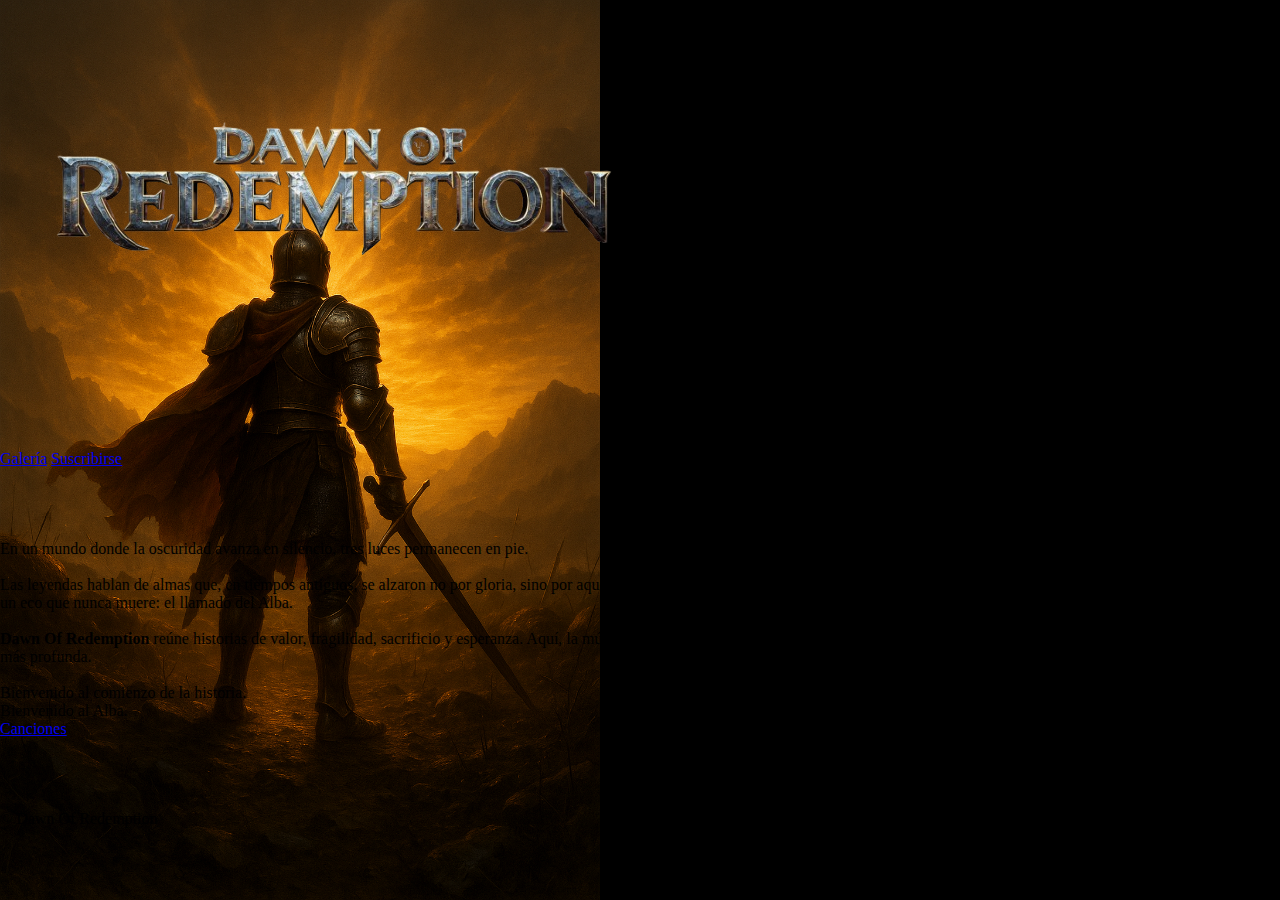
<file: webMovil/index.html>
<!DOCTYPE html>
<html lang="es">
  <head>
    <meta charset="UTF-8" />
    <meta
      name="viewport"
      content="width=device-width, initial-scale=1.0, maximum-scale=1.0"
    />
    <link
      href="https://fonts.googleapis.com/css2?family=Cinzel+Decorative:wght@700&display=swap"
      rel="stylesheet"
    />

    <title>Dawn Of Redemption • Mobile</title>

    <link rel="stylesheet" href="./css/movil.css" />
    <script src="./src/script.js" defer></script>
  </head>
  <body>
    <header>
      <img src="./css/img/titulo.png" alt="Dawn Of Redemption" class="logo" />
    </header>

    <nav>
      <a href="./html/galeria.html">Galería</a>
      <a href="./html/suscribete.html">Suscribirse</a>
    </nav>

    <main>
      <div class="intro-texto">
        <p>
          En un mundo donde la oscuridad avanza en silencio, tres luces
          permanecen en pie.<br /><br />
          Las leyendas hablan de almas que, en tiempos antiguos, se alzaron no
          por gloria, sino por aquello que aún merecía ser protegido. En las
          grietas de la noche, donde nacen las batallas invisibles, surge un eco
          que nunca muere: el llamado del Alba.<br /><br />
          <b>Dawn Of Redemption</b> reúne historias de valor, fragilidad,
          sacrificio y esperanza. Aquí, la música no solo se escucha: se vive,
          se siente, y guía el corazón hacia la luz que resiste incluso en la
          sombra más profunda.<br /><br />
          Bienvenido al comienzo de la historia.<br />
          Bienvenido al Alba.
        </p>
      </div>
      <a href="./html/canciones.html" class="barra-seccion">Canciones</a>
    </main>

    <footer>© Dawn Of Redemption</footer>
  </body>
</html>
</file>
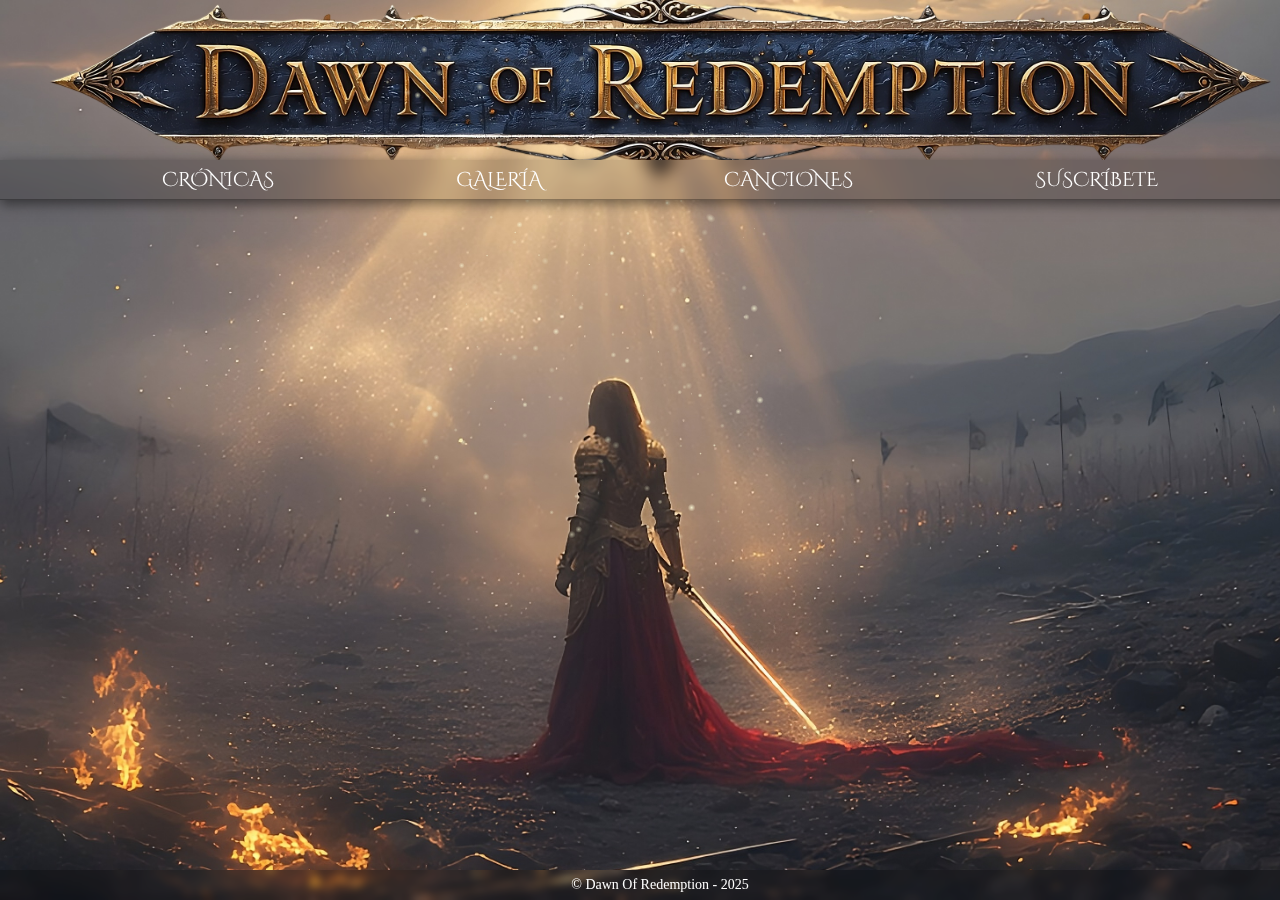
<file: webPc/index.html>
<!DOCTYPE html>
<html lang="es">
  <head>
    <meta charset="UTF-8" />
    <meta name="viewport" content="width=device-width, initial-scale=1.0" />

    <!-- CSS -->
    <link rel="stylesheet" href="./css/index.css" />

    <!-- Tipografía medieval -->
    <link
      href="https://fonts.googleapis.com/css2?family=Cinzel+Decorative:wght@700&display=swap"
      rel="stylesheet"
    />

    <title>Oficial Web Site</title>

    <script src="./src/script.js" defer></script>
  </head>
  <body>
    <!-- Partículas sobre el fondo -->
    <canvas id="particulas"></canvas>

    <header>
      <img
        src="./css/img/titulo.png"
        alt="Dawn Of Redemption"
        class="logo-titulo"
      />
    </header>

    <nav>
      <ul>
        <li>
          <a href="#" data-url="./html/cronicas.html" class="texto-oro"
            >Crónicas</a
          >
        </li>
        <li>
          <a href="#" data-url="./html/galeria.html" class="texto-oro"
            >Galería</a
          >
        </li>
        <li>
          <a href="#" data-url="./html/canciones.html" class="texto-oro"
            >Canciones</a
          >
        </li>
        <li>
          <a href="#" data-url="./html/suscribete.html" class="texto-oro"
            >Suscríbete</a
          >
        </li>
      </ul>
    </nav>

    <main>
      <iframe id="contenido"></iframe>
    </main>

    <footer>
      <p>© Dawn Of Redemption - 2025</p>
    </footer>
  </body>
</html>
</file>
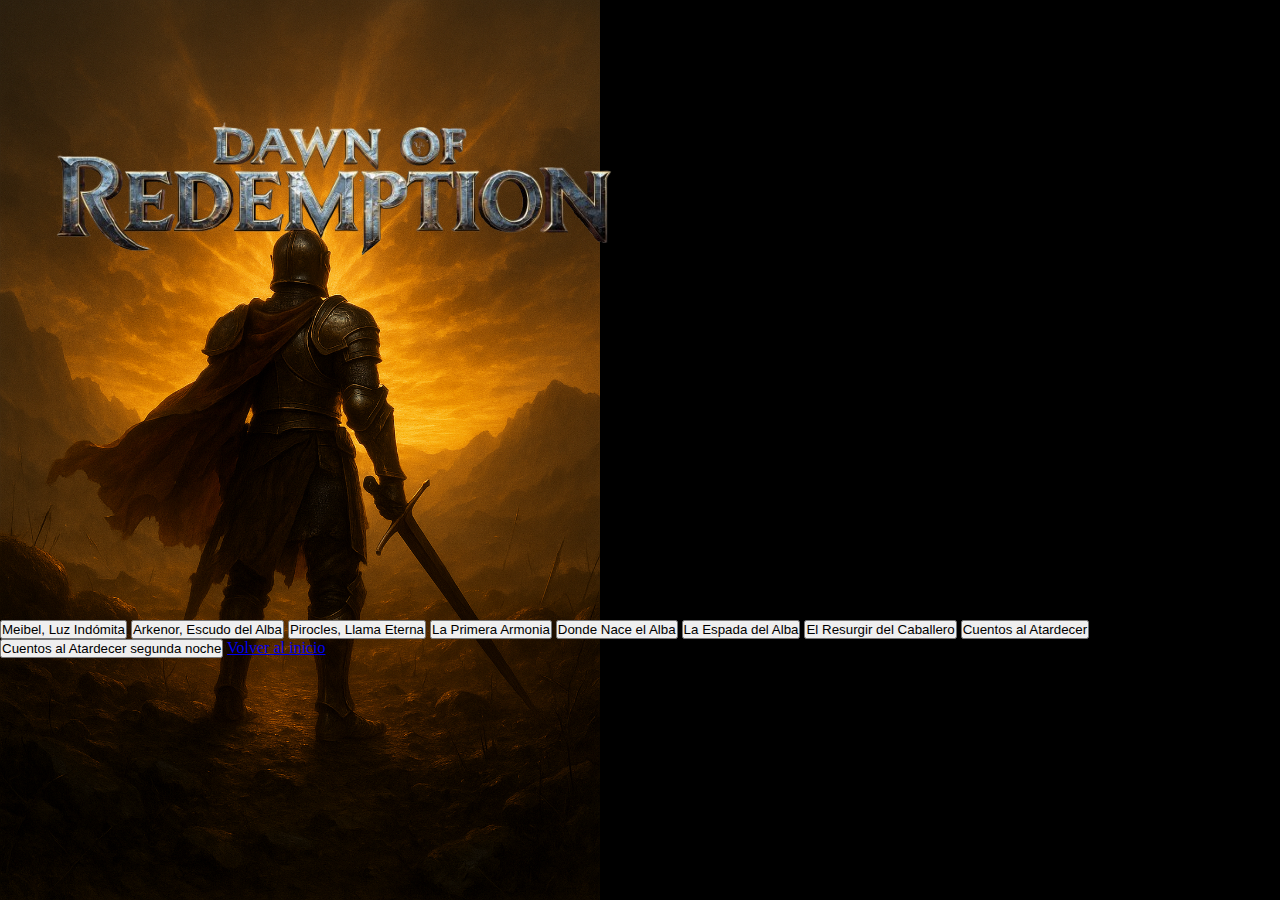
<file: webMovil/html/cronicas.html>
<!DOCTYPE html>
<html lang="es">
  <head>
    <meta charset="UTF-8" />
    <meta name="viewport" content="width=device-width, initial-scale=1.0" />

    <link
      href="https://fonts.googleapis.com/css2?family=Cinzel+Decorative:wght@700&display=swap"
      rel="stylesheet"
    />

    <!-- RUTA CORREGIDA: solo un nivel atrás ../  -->
    <link rel="stylesheet" href="../css/movil.css" />
    <script src="../src/script.js" defer></script>
    <script src="../src/cronicas.js" defer></script>

    <title>Crónicas</title>
  </head>

  <body>
    <header>
      <img src="../css/img/titulo.png" alt="Dawn Of Redemption" class="logo" />
    </header>

    <main class="cronicas-main">
      <!-- LISTA DE HISTORIAS -->
      <div id="listaHistorias" class="cronicas-lista">
        <button data-historia="cronicas/meibel.txt" class="btn-cronica">
          Meibel, Luz Indómita
        </button>

        <button data-historia="cronicas/arkenor.txt" class="btn-cronica">
          Arkenor, Escudo del Alba
        </button>

        <button data-historia="cronicas/pirocles.txt" class="btn-cronica">
          Pirocles, Llama Eterna
        </button>

        <button data-historia="cronicas/armonia.txt" class="btn-cronica">
          La Primera Armonia
        </button>

        <button data-historia="cronicas/alba.txt" class="btn-cronica">
          Donde Nace el Alba
        </button>

        <button data-historia="cronicas/espada.txt" class="btn-cronica">
          La Espada del Alba
        </button>

        <button data-historia="cronicas/resurgir.txt" class="btn-cronica">
          El Resurgir del Caballero
        </button>

        <button data-historia="cronicas/atardecer.txt" class="btn-cronica">
          Cuentos al Atardecer
        </button>

        <button data-historia="cronicas/atardecer2.txt" class="btn-cronica">
          Cuentos al Atardecer segunda noche
        </button>

        <a href="../index.html" class="btn-volver-index">Volver al inicio</a>
      </div>

      <!-- TEXTO HISTORIA -->
      <div id="contenidoHistoria" class="cronicas-contenido"></div>

      <!-- BOTÓN VOLVER A LISTA -->
      <button id="btnVolverLista" class="btn-volver-lista" hidden>
        ← Volver a historias
      </button>
    </main>
  </body>
</html>
</file>
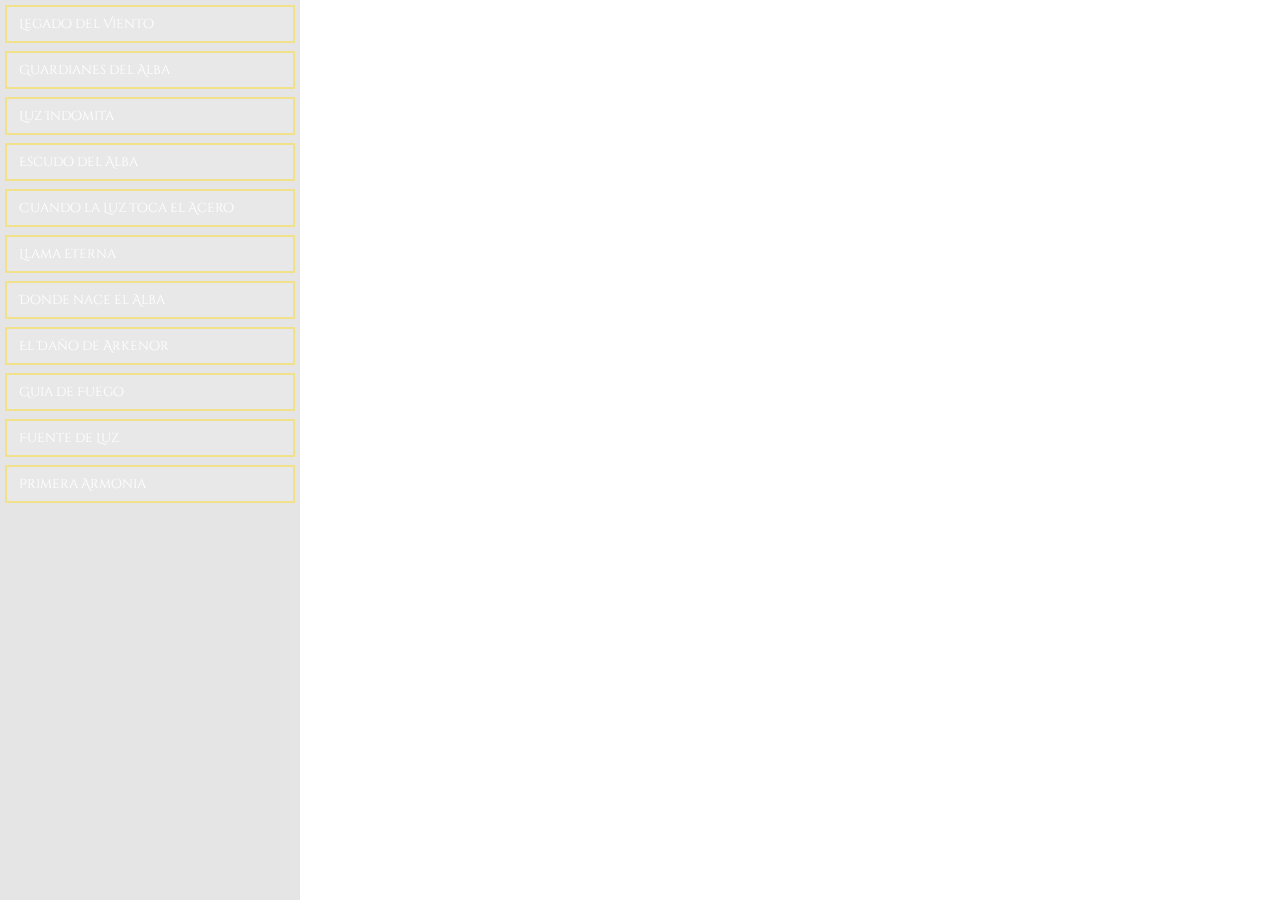
<file: webPc/html/canciones.html>
<!DOCTYPE html>
<html lang="es">
  <head>
    <meta charset="UTF-8" />
    <meta name="viewport" content="width=device-width, initial-scale=1.0" />
    <link
      href="https://fonts.googleapis.com/css2?family=Cinzel+Decorative:wght@700&display=swap"
      rel="stylesheet"
    />

    <link rel="stylesheet" href="../css/canciones.css" />
    <script src="../src/canciones.js" defer></script>
    <title>Canciones</title>
  </head>

  <body>
    <div class="contenedor-canciones">
      <!-- Lista de botones -->
      <aside class="barra-lateral" id="listaCanciones"></aside>
      <!-- JS inserta los botones -->
      <!-- Visor del video -->
      <section class="visor">
        <iframe
          id="videoActual"
          src=""
          allow="autoplay; encrypted-media; fullscreen"
          allowfullscreen
          referrerpolicy="origin-when-cross-origin"
        ></iframe>
      </section>
    </div>
  </body>
</html>
</file>
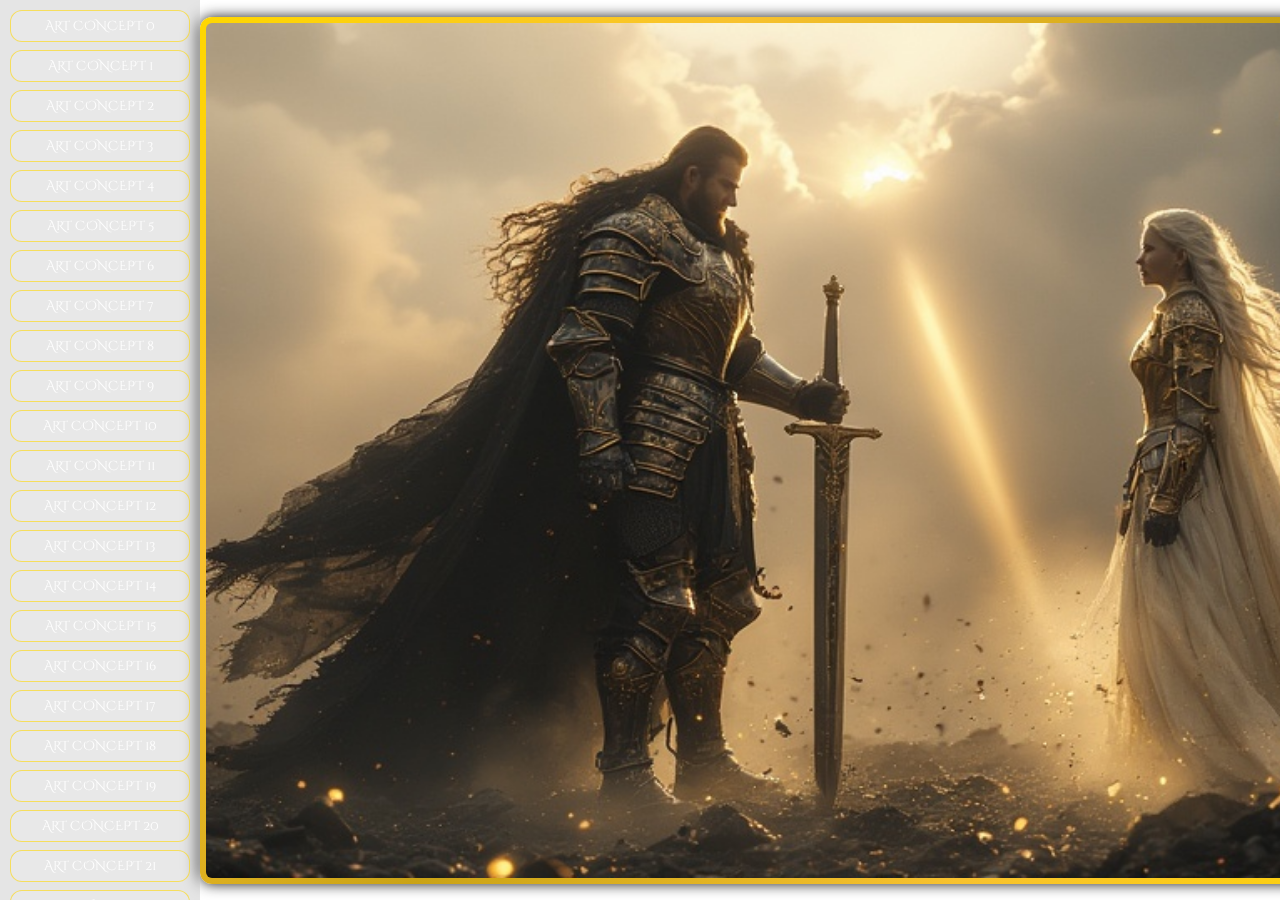
<file: webPc/html/galeria.html>
<!DOCTYPE html>
<html lang="es">
  <head>
    <meta charset="UTF-8" />
    <meta name="viewport" content="width=device-width, initial-scale=1.0" />
    <link rel="stylesheet" href="../css/galeria.css" />
    <!-- Tipografía medieval -->
    <link
      href="https://fonts.googleapis.com/css2?family=Cinzel+Decorative:wght@700&display=swap"
      rel="stylesheet"
    />
    <script src="../src/galeria.js" defer></script>
    <title>Galería</title>
  </head>
  <body>
    <div class="contenedor-galeria">
      <!-- Panel lateral con los botones -->
      <aside class="barra-lateral" id="listaImagenes">
        <!-- JS inserta los botones automáticamente -->
      </aside>

      <!-- Zona donde se carga la imagen seleccionada -->
      <section class="visor">
        <img id="imagenActual" alt="Selecciona una imagen" />
      </section>
    </div>
  </body>
</html>
</file>
<file: webMovil/css/movil.css>
* {
  margin: 0;
  padding: 0;
  box-sizing: border-box;
}

body {
  background-color: black;
  background-image: url(./img/logoFondo.png);
  background-repeat: no-repeat;
  background-size: contain;
  min-height: 100vh;
  display: grid;
}
</file>
<file: webPc/css/canciones.css>
/* BODY con fondo transparente */
body {
  background: transparent;
  margin: 0;
  padding: 0;
  overflow: hidden;
  font-family: "Cinzel Decorative", serif;
}

/* GRID */
.contenedor-canciones {
  display: grid;
  grid-template-columns: 300px 1fr;
  height: 100vh;
}

/* BARRA LATERAL */
.barra-lateral {
  background: rgba(0, 0, 0, 0.1);
  backdrop-filter: blur(4px);
  padding: 5px;
  overflow-y: auto;

  display: flex;
  flex-direction: column;
  gap: 8px;
  /* scroll transparente */
  scrollbar-width: thin;
  scrollbar-color: rgba(255, 255, 255, 0.3) transparent;
}

.barra-lateral::-webkit-scrollbar {
  width: 10px;
  background: transparent;
}
.barra-lateral::-webkit-scrollbar-thumb {
  background: rgba(255, 255, 255, 0.3);
  border-radius: 2px;
}
.barra-lateral::-webkit-scrollbar-thumb:hover {
  background: rgba(255, 215, 0, 0.6);
}

/* BOTONES */
.barra-lateral button {
  background: rgba(255, 255, 255, 0.1);
  border: 2px solid rgba(255, 215, 0, 0.4);
  color: white;
  padding: 8px 12px;
  cursor: pointer;
  transition: 0.3s;
  font-family: "Cinzel Decorative", serif;
  white-space: nowrap;
  width: 100%;
  text-align: left;
}

.barra-lateral button.activo {
  background: rgba(255, 215, 0, 0.6);
  color: black;
  font-weight: bold;
  border: 1px solid gold;
}

.barra-lateral button:hover {
  background: rgba(255, 215, 0, 0.4);
  color: black;
}

/* VISOR DE VIDEO */
.visor {
  display: flex;
  justify-content: center;
  align-items: center;
}

.visor iframe {
  width: 75%;
  height: 100%;
  border: none;
  border-radius: 2px;
}
</file>
<file: webPc/css/galeria.css>
/* Fondo transparente para que se vea el fondo del index */
body {
  background: transparent;
  margin: 0;
  padding: 0;
  overflow: hidden;
  font-family: "Cinzel Decorative", serif;
}

.contenedor-galeria {
  display: grid;
  grid-template-columns: 200px 1fr; /* 200px panel lateral - resto visor */
  height: 100vh;
}

/* Lateral con botones */
.barra-lateral {
  background: rgba(0, 0, 0, 0.1);
  backdrop-filter: blur(4px);
  padding: 10px;
  overflow-y: auto;

  display: flex;
  flex-direction: column; /* ← botones en columna */
  gap: 8px;

  /* Scroll transparente */
  scrollbar-width: thin;
  scrollbar-color: rgba(255, 255, 255, 0.3) transparent;
}

.barra-lateral::-webkit-scrollbar {
  width: 6px;
  background: transparent;
}

.barra-lateral::-webkit-scrollbar-thumb {
  background: rgba(255, 255, 255, 0.3);
  border-radius: 4px;
}

.barra-lateral::-webkit-scrollbar-thumb:hover {
  background: rgba(255, 215, 0, 0.6);
}

/* Botones */
.barra-lateral button {
  background: rgba(255, 255, 255, 0.1);
  border: 1px solid rgba(255, 215, 0, 0.6);
  border-radius: 12px;
  color: white;
  padding: 6px;
  cursor: pointer;
  transition: 0.3s;

  font-family: "Cinzel Decorative", serif;
  text-transform: uppercase;
}

.barra-lateral button:hover {
  background: rgba(255, 215, 0, 0.4);
  color: black;
  border-radius: 12px;
}

.barra-lateral button.activo {
  background: rgba(255, 215, 0, 0.6);
  color: black;
  font-weight: bold;
  border: 1px solid gold;
  border-radius: 12px;
}

/* Visor de imágenes */
.visor {
  display: flex;
  justify-content: center;
  align-items: center;
}

.visor img {
  width: auto;
  height: 95vh;
  object-fit: contain;

  /* Marco dorado */
  border: 6px solid transparent;
  border-radius: 12px;

  background-image: linear-gradient(#00000000, #00000000),
    linear-gradient(135deg, #ffd700, #f8c22e, #caa315, #f8c22e, #ffd700);
  background-origin: border-box;
  background-clip: content-box, border-box;

  /* Glow suave */
  box-shadow: 0 0 14px rgb(0, 0, 0, 0.9);
  transition: transform 0.3s ease, box-shadow 0.3s ease;
}

/* Efecto al pasar el ratón más brillo */
.visor img:hover {
  transform: scale(1.02);
  box-shadow: 0 0 22px rgba(255, 215, 0, 0.95);
}

/* Scroll transparente */
.barra-lateral {
  scrollbar-width: thin; /* Firefox */
  scrollbar-color: rgba(255, 255, 255, 0.3) transparent;
}

/* Scroll en Chrome, Edge, Safari */
.barra-lateral::-webkit-scrollbar {
  width: 6px;
  background: transparent; /* → fondo del scroll transparente */
}

.barra-lateral::-webkit-scrollbar-thumb {
  background: rgba(255, 255, 255, 0.3); /* color de la barrita */
  border-radius: 4px;
}

.barra-lateral::-webkit-scrollbar-thumb:hover {
  background: rgba(255, 215, 0, 0.6); /* dorado al pasar el ratón */
}
</file>
<file: webPc/css/index.css>
/* RESET */
* {
  margin: 0;
  padding: 0;
  box-sizing: border-box;
}

/* BODY */
body {
  background: url("./img/fondo.jpg") center/cover no-repeat fixed;
  height: 100vh;
  width: auto;
  display: grid;

  /* GRID */
  grid-template-rows: 160px 40px 1fr 30px;
  grid-template-areas:
    "header"
    "nav"
    "main"
    "footer";
}

/* HEADER (logo) */
header {
  grid-area: header;
  display: flex;
  justify-content: center;
  align-items: center;
  padding: 5px 20px;
}

.logo-titulo {
  height: auto;
  width: auto;
  object-fit: contain;
  pointer-events: none;
}

/* NAV (con efecto blur) */
nav {
  grid-area: nav;
  background: rgba(0, 0, 0, 0.15);
  backdrop-filter: blur(8px);
  display: flex;
  justify-content: center;
  align-items: center;
  box-shadow: 0 4px 12px rgba(0, 0, 0, 0.5);
  border-bottom: 1px solid rgba(0, 0, 0, 0.3);
  position: sticky;
  top: 0;
  z-index: 100;
}

nav ul {
  list-style: none;
  display: flex;
  justify-content: space-evenly; /* Distribuye los enlaces por todo el ancho */
  width: 100%;
}

nav a {
  font-family: "Cinzel Decorative", serif;
  text-decoration: none;
  font-size: 20px;
  padding: 6px 20px;
  color: white;
  text-transform: uppercase;
  transition: 0.3s ease;
}

nav a:hover {
  color: #ffd700;
  text-shadow: 0 0 6px rgba(255, 215, 0, 0.9);
}

/* MAIN + IFRAME */
main {
  grid-area: main;
  overflow: hidden;
}

iframe {
  width: 100%;
  height: 100%;
  border: none;
  background: transparent;
}

/* FOOTER */
footer {
  grid-area: footer;
  background: rgba(0, 0, 0, 0.2);
  backdrop-filter: blur(4px);
  color: white;
  display: flex;
  justify-content: center;
  align-items: center;
  font-size: 14px;
}

/* PARTICULAS (canvas sobre la pantalla) */
#particulas {
  position: fixed;
  top: 0;
  left: 0;
  width: 100vw;
  height: 100vh;
  pointer-events: none;
  z-index: 1;
}
</file>
